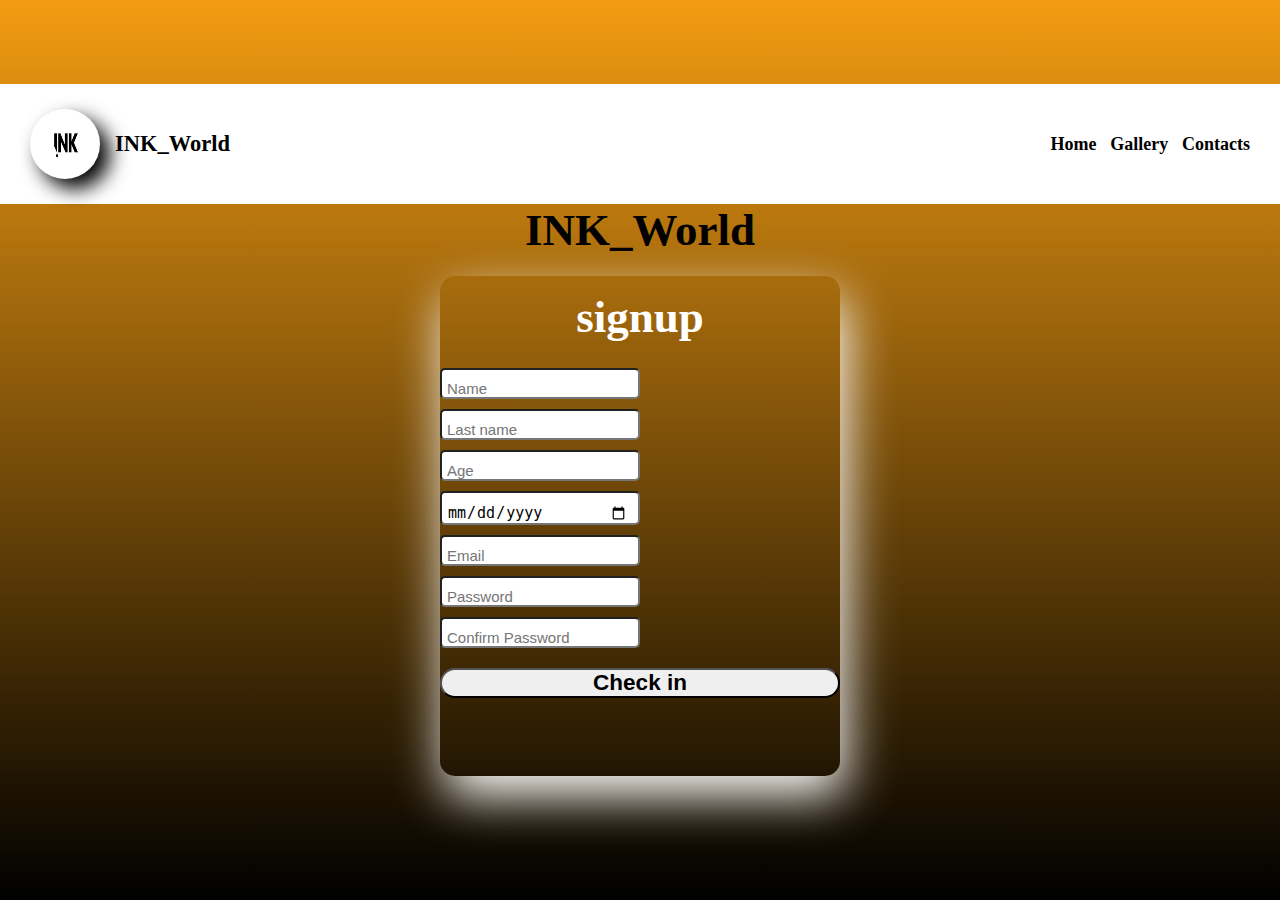
<file: Web Site-INK_World/Contacts.html>
<!DOCTYPE html>
<html lang="en">
    <head>
        <meta charset="UTF-8">
        <meta name="viewport" content="width=device-width, initial-scale=1.0">
        <title>Contacts</title>
        <link rel="stylesheet" href="Contacts.css">
        <link rel="icon" sizes="64x64" href="imagenes/INK tattoo.jpeg">
    </head>
    <body> 
        <header>
            <a href="" class="logo">
                <img src="imagenes/INK tattoo.jpeg" alt="company logo" class="logo-img">
                <p class="logo-nombre">INK_World</p>
            </a>
            <nav>
                <a href="Home.html" class="nav-link">Home</a>
                <a href="Gallery.html" class="nav-link">Gallery</a>
                <a href="Contacts.html" class="nav-link">Contacts</a>
            </nav>
        </header>

        <div">
            <h1 class="titulo">INK_World</h1>
        </div>

        <div class="container">
            <div class="signup">
                <form>
                <label for="chk" class="sig">signup</label>
                <input type="text" name="Nombre" placeholder="Name">
                <input type="text" name="Apellido" placeholder="Last name">
                <input type="number" name="Edad" placeholder="Age">
                <input type="date" name="Fecha de Nacimiento" placeholder="Birthdate">
                <input type="email" name="Correo Electronico" placeholder="Email">
                <input type="password" name="Contraseña" placeholder="Password">
                <input type="password" name="Confirma Contraseña" placeholder="Confirm Password">
                
                </form>
                <button>Check in</button>
            </div>
            
        </div>
    </body>
</html>
</file>
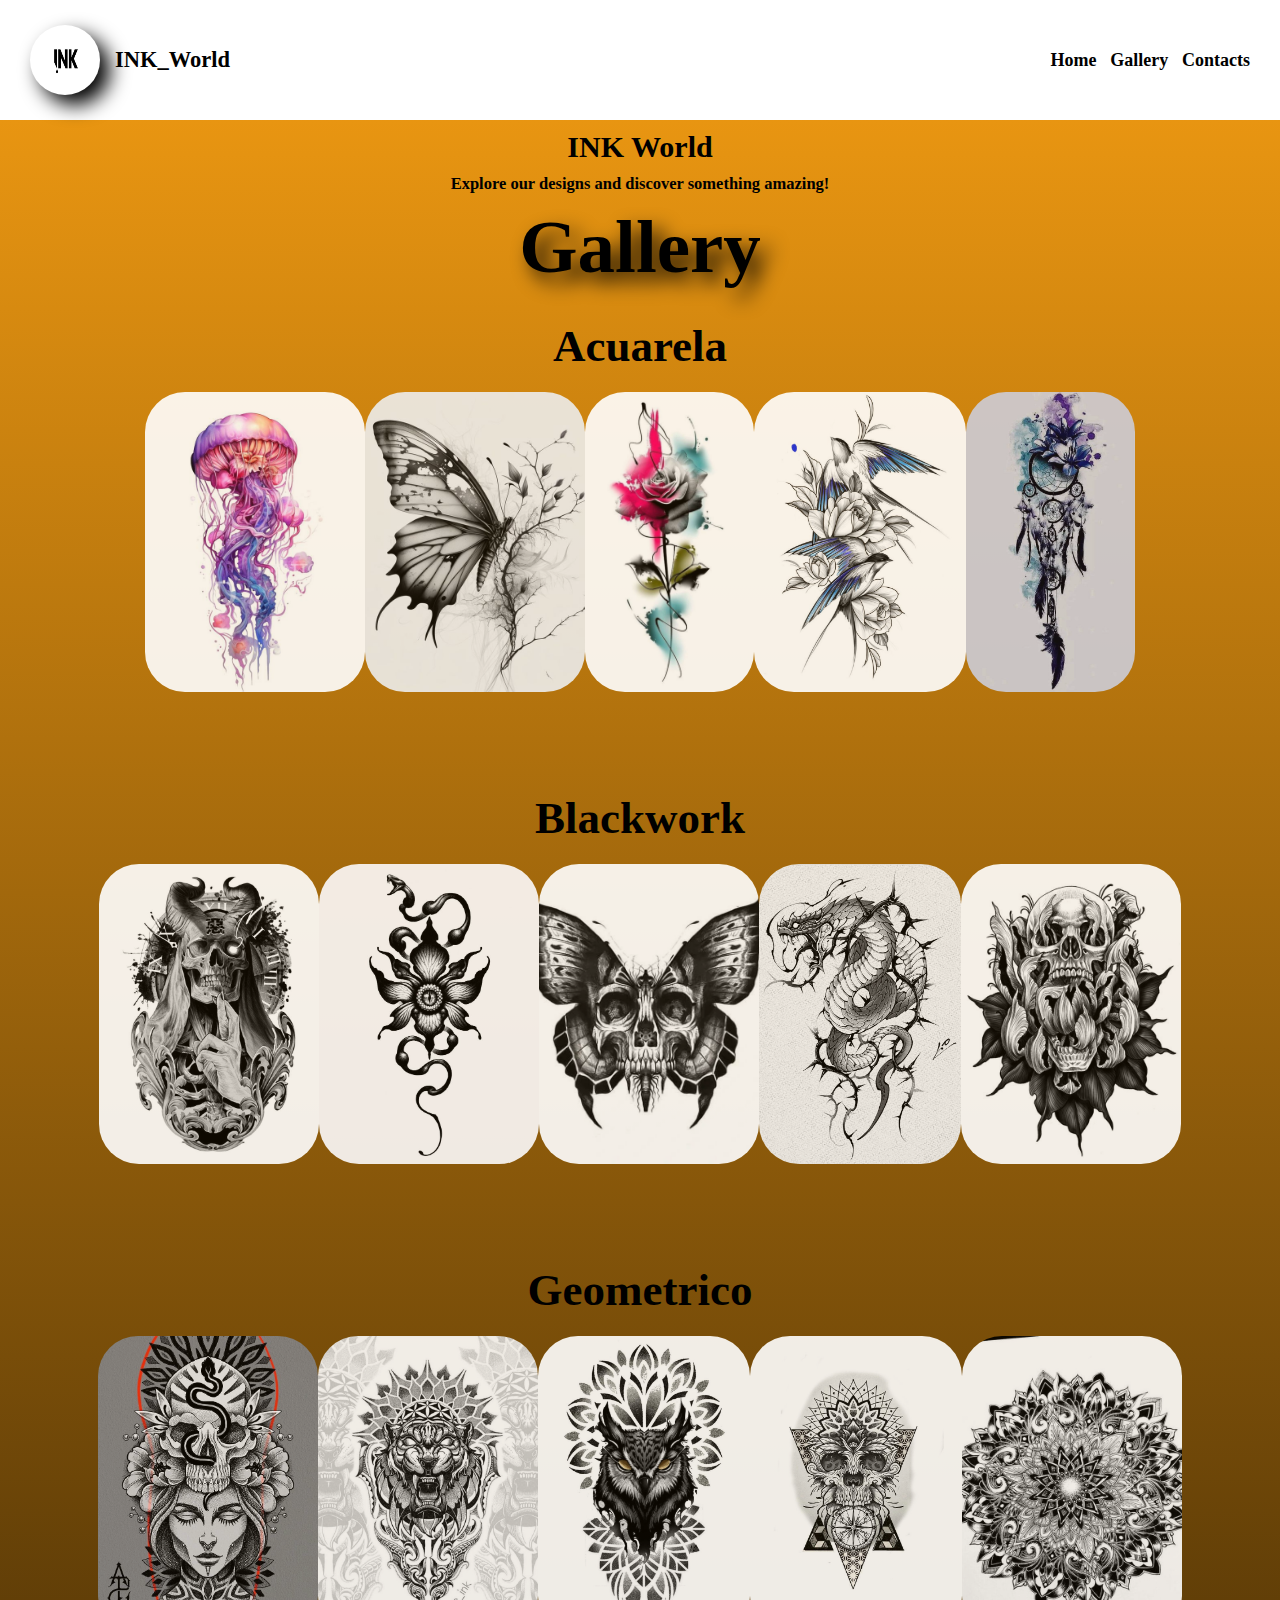
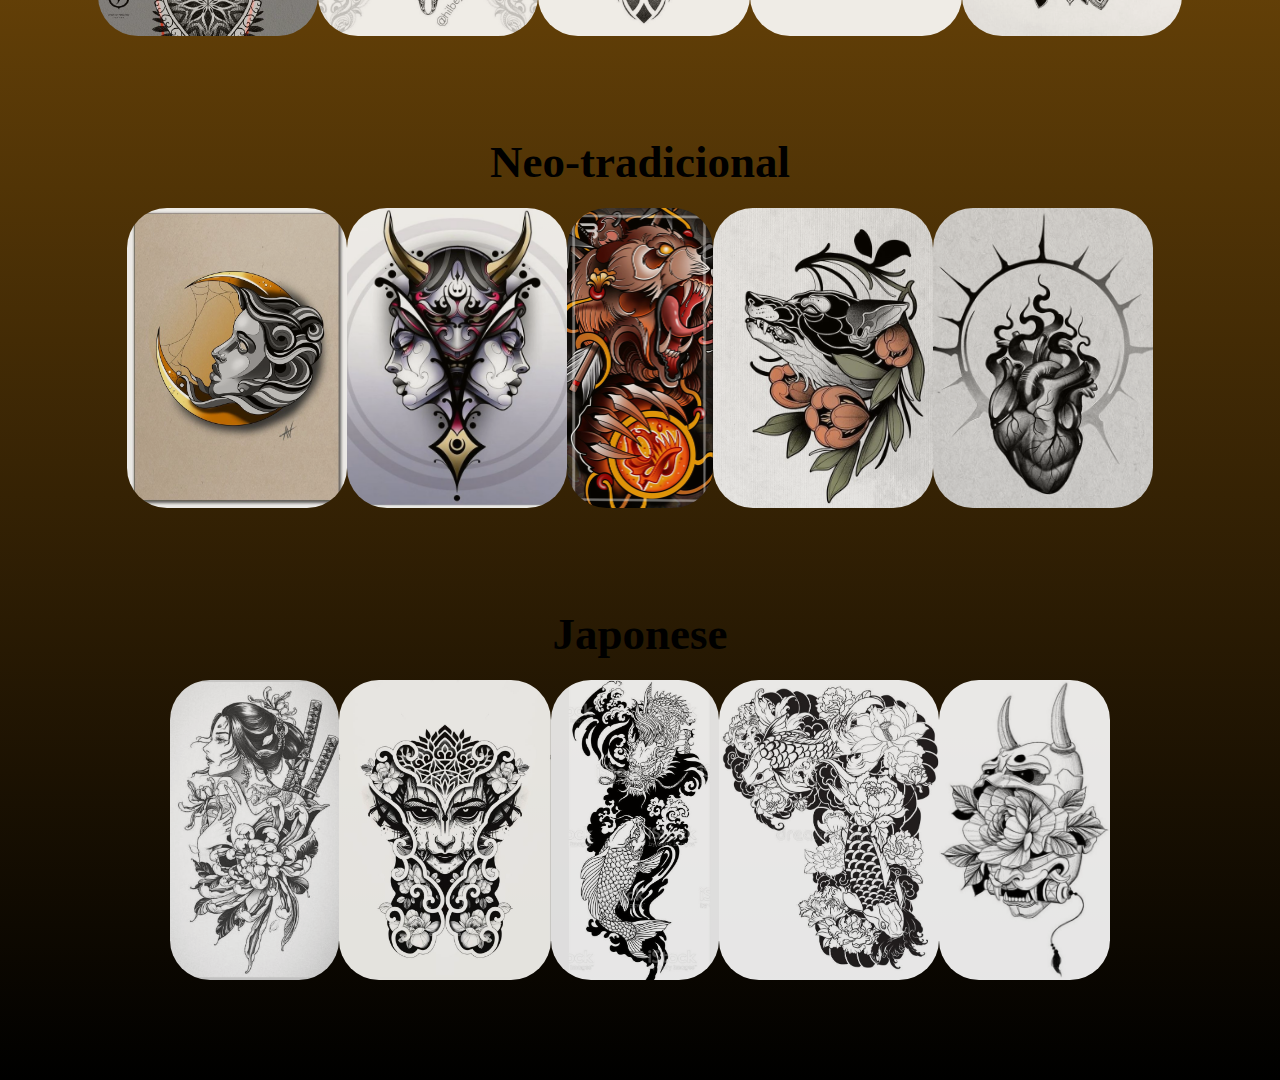
<file: Web Site-INK_World/Gallery.html>
<!DOCTYPE html>
<html lang="en">
    <head>
        <meta charset="UTF-8">
        <meta name="viewport" content="width=device-width, initial-scale=1.0">
        <title>Gallery</title>
        <link rel="stylesheet" href="Gallery.css">
        <link rel="icon" sizes="64x64" href="imagenes/INK tattoo.jpeg">
    </head>
    <body>
        <header>
            <a href="" class="logo">
                <img src="imagenes/INK tattoo.jpeg" alt="company logo" class="logo-img">
                <p class="logo-nombre">INK_World</p>
            </a>
            <nav>
                <a href="Home.html" class="nav-link">Home</a>
                <a href="Gallery.html" class="nav-link">Gallery</a>
                <a href="Contacts.html" class="nav-link">Contacts</a>
            </nav>
        </header>

        <div class="titulo">
            <h1 class="ink">INK World</h1>
            <p class="p">Explore our designs and discover something amazing!</p>
            <h1 class="gal">Gallery</h1>
        </div>

    <div class="gallery">
        <div class="box">
            <h1 class="h1">Acuarela</h1>
            <section class="box-2">
                <img src="gallery/acuarela.01.jpeg" alt="">
                <img src="gallery/acuarela.02.jpeg" alt="">
                <img src="gallery/acuarela.03.jpeg" alt="">
                <img src="gallery/acuarela.04.jpeg" alt="">
                <img src="gallery/acuarela.05.jpeg" alt="">
            </section>
        </div>

        <h1 class="h1">Blackwork</h1>
        <section>
            <img src="gallery/blackwork.01.jpeg" alt="">
            <img src="gallery/blackwork.02.jpeg" alt="">
            <img src="gallery/blackwork.03.jpeg" alt="">
            <img src="gallery/blackwork.04.jpeg" alt="">
            <img src="gallery/blackwork.05.jpeg" alt="">
        </section>

        <h1 class="h1">Geometrico</h1>
        <section>
            <img src="gallery/geometrico.01.jpeg" alt="">
            <img src="gallery/geometrico.02.jpeg" alt="">
            <img src="gallery/geometrico.03.jpeg" alt="">
            <img src="gallery/geometrico.04.jpeg" alt="">
            <img src="gallery/geometrico.05.jpeg" alt="">
        </section>

        <h1 class="h1">Neo-tradicional</h1>
        <section>
            <img src="gallery/neo-tradicional.01.jpeg" alt="">
            <img src="gallery/neo-tradicional.02.jpeg" alt="">
            <img src="gallery/neo-tradicional.03.jpeg" alt="">
            <img src="gallery/neo-tradicional.04.jpeg" alt="">
            <img src="gallery/neo-tradicional.05.jpeg" alt="">
        </section>

        <h1 class="h1">Japonese</h1>
        <section>
            <img src="gallery/japonese.01.jpeg" alt="">
            <img src="gallery/japonese.02.jpeg" alt="">
            <img src="gallery/japonese.03.jpeg" alt="">
            <img src="gallery/japonese.04.jpeg" alt="">
            <img src="gallery/japonese.05.jpeg" alt="">
        </section>
    </div>

    </body>
</html>
</file>
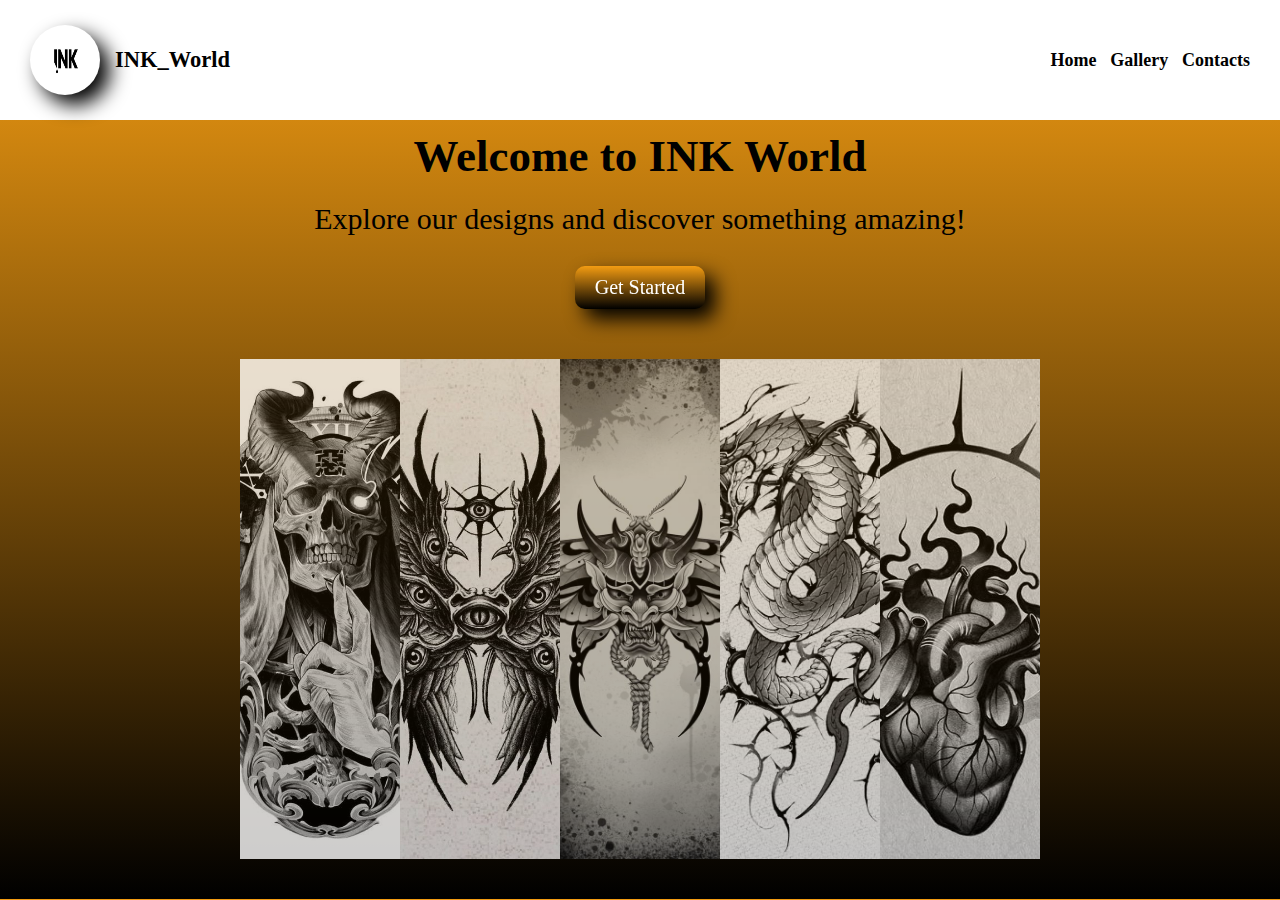
<file: Web Site-INK_World/Home.html>
<!DOCTYPE html>
<html lang="en">
    <head>
        <meta charset="UTF-8">
        <meta name="viewport" content="width=device-width, initial-scale=1.0">
        <title>INK_World</title>
        <link rel="stylesheet" href="Home.css">
        <link rel="icon" sizes="64x64" href="imagenes/INK tattoo.jpeg">
    </head>
    <body>
        <header>
            <a href="" class="logo">
                <img src="imagenes/INK tattoo.jpeg" alt="company logo" class="logo-img">
                <p class="logo-nombre">INK_World</p>
            </a>
            <nav>
                <a href="Home.html" class="nav-link">Home</a>
                <a href="Gallery.html" class="nav-link">Gallery</a>
                <a href="Contacts.html" class="nav-link">Contacts</a>
            </nav>
        </header>
        

        <main>
            <section class="action">
                <h1>Welcome to INK World</h1>
                <p>Explore our designs and discover something amazing!</p>
                <a href="Gallery.html"btn"><button>Get Started</button></a>
            </section>
        </main>

        <section>
            <div>
                <img src="imagenes/tattoo.1.jpeg" alt="tatuaje de calavera con cuernos increíble">
                <img src="imagenes/tattoo.2.jpeg" alt="tatuaje de angel seraphin">
                <img src="imagenes/tattoo.3.jpeg" alt="tatuaje de polilla con rostro de oni">
                <img src="imagenes/tattoo.4.jpeg" alt="tatuaje de serpiente con ramas de puas">
                <img src="imagenes/tattoo.5.jpeg" alt="tatuaje de corazón en llamas">
            </div>
        </section>
        
    </body>
</html>
</file>
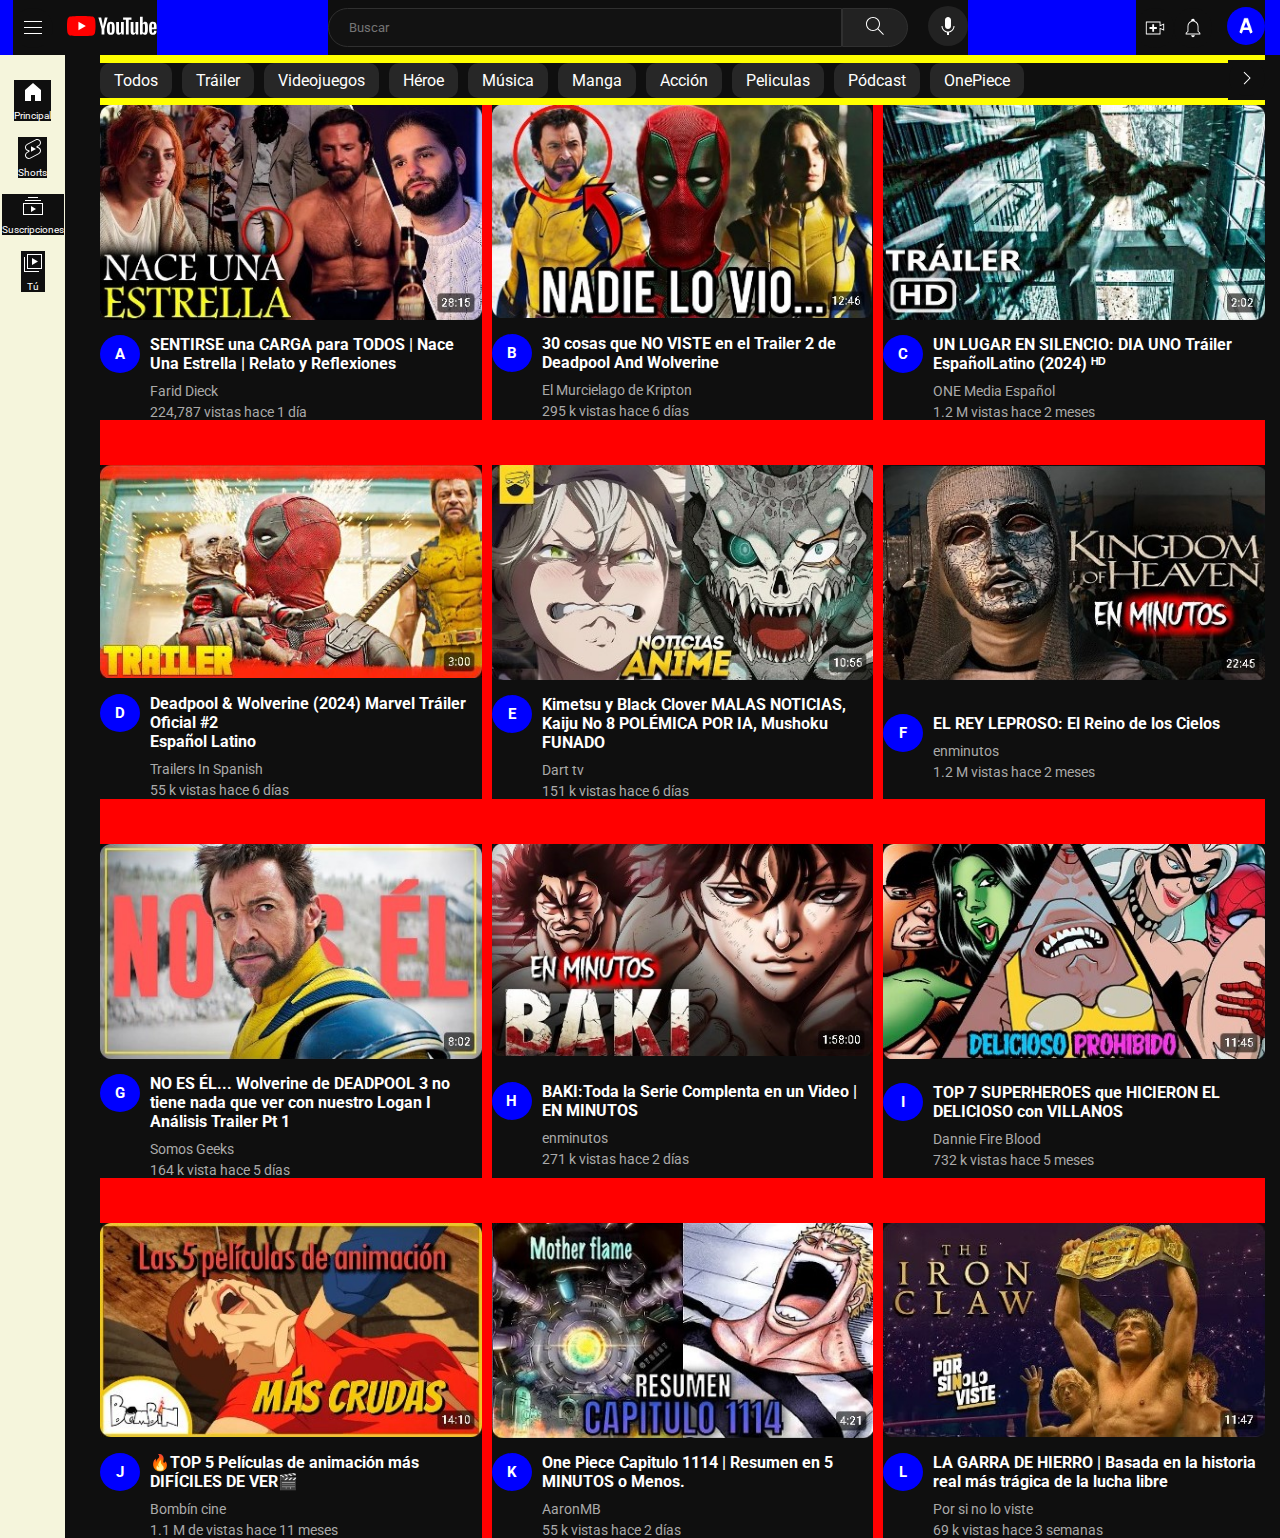
<file: Youtube_Responsive/youtube.html>
<!DOCTYPE html>
<html lang="en">
<head>
    <meta charset="UTF-8">
    <meta name="viewport" content="width=device-width, initial-scale=1.0">
    <title>Document</title>
    <link rel="stylesheet" href="youtube.css">
    <link rel="preconnect" href="https://fonts.googleapis.com">
    <link rel="preconnect" href="https://fonts.gstatic.com" crossorigin>
    <link href="https://fonts.googleapis.com/css2?family=Roboto:ital,wght@0,100;0,300;0,400;0,500;0,700;0,900;1,100;1,300;1,400;1,500;1,700;1,900&display=swap" rel="stylesheet">
</head>

<body>
    <!-- NAVEGADOR -->
    <nav id="nav">
        <div class="menu-logo">
            <svg fill="white" xmlns="http://www.w3.org/2000/svg" height="24px" viewBox="0 0 24 24" width="24px" focusable="false" id="menu"><path d="M21 6H3V5h18v1zm0 5H3v1h18v-1zm0 6H3v1h18v-1z"></path></svg>
            <div class="logo">
                <svg xmlns="http://www.w3.org/2000/svg" 
                    id="logo-youtube" 
                    class="external-icon" 
                    viewBox="0 0 90 20" 
                    focusable="false"
                    fill="white"

                    <svg id="yt-logo-updated_yt6" viewBox="0 0 90 20" preserveAspectRatio="xMidYMid meet" xmlns="http://www.w3.org/2000/svg">
                        <g>
                            <path d="M27.9727 3.12324C27.6435 1.89323 26.6768 0.926623 25.4468 0.597366C23.2197 2.24288e-07 14.285 0 14.285 0C14.285 0 5.35042 2.24288e-07 3.12323 0.597366C1.89323 0.926623 0.926623 1.89323 0.597366 3.12324C2.24288e-07 5.35042 0 10 0 10C0 10 2.24288e-07 14.6496 0.597366 16.8768C0.926623 18.1068 1.89323 19.0734 3.12323 19.4026C5.35042 20 14.285 20 14.285 20C14.285 20 23.2197 20 25.4468 19.4026C26.6768 19.0734 27.6435 18.1068 27.9727 16.8768C28.5701 14.6496 28.5701 10 28.5701 10C28.5701 10 28.5677 5.35042 27.9727 3.12324Z" fill="#FF0000"></path>
                            <path d="M11.4253 14.2854L18.8477 10.0004L11.4253 5.71533V14.2854Z" fill="white"></path>
                        </g>
                        <g>
                            <g id="youtube-paths_yt6">
                                <path d="M34.6024 13.0036L31.3945 1.41846H34.1932L35.3174 6.6701C35.6043 7.96361 35.8136 9.06662 35.95 9.97913H36.0323C36.1264 9.32532 36.3381 8.22937 36.665 6.68892L37.8291 1.41846H40.6278L37.3799 13.0036V18.561H34.6001V13.0036H34.6024Z"></path>
                                <path d="M41.4697 18.1937C40.9053 17.8127 40.5031 17.22 40.2632 16.4157C40.0257 15.6114 39.9058 14.5437 39.9058 13.2078V11.3898C39.9058 10.0422 40.0422 8.95805 40.315 8.14196C40.5878 7.32588 41.0135 6.72851 41.592 6.35457C42.1706 5.98063 42.9302 5.79248 43.871 5.79248C44.7976 5.79248 45.5384 5.98298 46.0981 6.36398C46.6555 6.74497 47.0647 7.34234 47.3234 8.15137C47.5821 8.96275 47.7115 10.0422 47.7115 11.3898V13.2078C47.7115 14.5437 47.5845 15.6161 47.3329 16.4251C47.0812 17.2365 46.672 17.8292 46.1075 18.2031C45.5431 18.5771 44.7764 18.7652 43.8098 18.7652C42.8126 18.7675 42.0342 18.5747 41.4697 18.1937ZM44.6353 16.2323C44.7905 15.8231 44.8705 15.1575 44.8705 14.2309V10.3292C44.8705 9.43077 44.7929 8.77225 44.6353 8.35833C44.4777 7.94206 44.2026 7.7351 43.8074 7.7351C43.4265 7.7351 43.156 7.94206 43.0008 8.35833C42.8432 8.77461 42.7656 9.43077 42.7656 10.3292V14.2309C42.7656 15.1575 42.8408 15.8254 42.9914 16.2323C43.1419 16.6415 43.4123 16.8461 43.8074 16.8461C44.2026 16.8461 44.4777 16.6415 44.6353 16.2323Z"></path>
                                <path d="M56.8154 18.5634H54.6094L54.3648 17.03H54.3037C53.7039 18.1871 52.8055 18.7656 51.6061 18.7656C50.7759 18.7656 50.1621 18.4928 49.767 17.9496C49.3719 17.4039 49.1743 16.5526 49.1743 15.3955V6.03751H51.9942V15.2308C51.9942 15.7906 52.0553 16.188 52.1776 16.4256C52.2999 16.6631 52.5045 16.783 52.7914 16.783C53.036 16.783 53.2712 16.7078 53.497 16.5573C53.7228 16.4067 53.8874 16.2162 53.9979 15.9858V6.03516H56.8154V18.5634Z"></path>
                                <path d="M64.4755 3.68758H61.6768V18.5629H58.9181V3.68758H56.1194V1.42041H64.4755V3.68758Z"></path>
                                <path d="M71.2768 18.5634H69.0708L68.8262 17.03H68.7651C68.1654 18.1871 67.267 18.7656 66.0675 18.7656C65.2373 18.7656 64.6235 18.4928 64.2284 17.9496C63.8333 17.4039 63.6357 16.5526 63.6357 15.3955V6.03751H66.4556V15.2308C66.4556 15.7906 66.5167 16.188 66.639 16.4256C66.7613 16.6631 66.9659 16.783 67.2529 16.783C67.4974 16.783 67.7326 16.7078 67.9584 16.5573C68.1842 16.4067 68.3488 16.2162 68.4593 15.9858V6.03516H71.2768V18.5634Z"></path>
                                <path d="M80.609 8.0387C80.4373 7.24849 80.1621 6.67699 79.7812 6.32186C79.4002 5.96674 78.8757 5.79035 78.2078 5.79035C77.6904 5.79035 77.2059 5.93616 76.7567 6.23014C76.3075 6.52412 75.9594 6.90747 75.7148 7.38489H75.6937V0.785645H72.9773V18.5608H75.3056L75.5925 17.3755H75.6537C75.8724 17.7988 76.1993 18.1304 76.6344 18.3774C77.0695 18.622 77.554 18.7443 78.0855 18.7443C79.038 18.7443 79.7412 18.3045 80.1904 17.4272C80.6396 16.5476 80.8653 15.1765 80.8653 13.3092V11.3266C80.8653 9.92722 80.7783 8.82892 80.609 8.0387ZM78.0243 13.1492C78.0243 14.0617 77.9867 14.7767 77.9114 15.2941C77.8362 15.8115 77.7115 16.1808 77.5328 16.3971C77.3564 16.6158 77.1165 16.724 76.8178 16.724C76.585 16.724 76.371 16.6699 76.1734 16.5594C75.9759 16.4512 75.816 16.2866 75.6937 16.0702V8.96062C75.7877 8.6196 75.9524 8.34209 76.1852 8.12337C76.4157 7.90465 76.6697 7.79646 76.9401 7.79646C77.2271 7.79646 77.4481 7.90935 77.6034 8.13278C77.7609 8.35855 77.8691 8.73485 77.9303 9.26636C77.9914 9.79787 78.022 10.5528 78.022 11.5335V13.1492H78.0243Z"></path>
                                <path d="M84.8657 13.8712C84.8657 14.6755 84.8892 15.2776 84.9363 15.6798C84.9833 16.0819 85.0821 16.3736 85.2326 16.5594C85.3831 16.7428 85.6136 16.8345 85.9264 16.8345C86.3474 16.8345 86.639 16.6699 86.7942 16.343C86.9518 16.0161 87.0365 15.4705 87.0506 14.7085L89.4824 14.8519C89.4965 14.9601 89.5035 15.1106 89.5035 15.3011C89.5035 16.4582 89.186 17.3237 88.5534 17.8952C87.9208 18.4667 87.0247 18.7536 85.8676 18.7536C84.4777 18.7536 83.504 18.3185 82.9466 17.446C82.3869 16.5735 82.1094 15.2259 82.1094 13.4008V11.2136C82.1094 9.33452 82.3987 7.96105 82.9772 7.09558C83.5558 6.2301 84.5459 5.79736 85.9499 5.79736C86.9165 5.79736 87.6597 5.97375 88.1771 6.32888C88.6945 6.684 89.059 7.23433 89.2707 7.98457C89.4824 8.7348 89.5882 9.76961 89.5882 11.0913V13.2362H84.8657V13.8712ZM85.2232 7.96811C85.0797 8.14449 84.9857 8.43377 84.9363 8.83593C84.8892 9.2381 84.8657 9.84722 84.8657 10.6657V11.5641H86.9283V10.6657C86.9283 9.86133 86.9001 9.25221 86.846 8.83593C86.7919 8.41966 86.6931 8.12803 86.5496 7.95635C86.4062 7.78702 86.1851 7.7 85.8864 7.7C85.5854 7.70235 85.3643 7.79172 85.2232 7.96811Z"></path>
                            </g>
                        </g>
                    </svg>
                </svg>
            </div>
        </div>

        <!-- Barra de busqueda -->
        <div class="busqueda">
            <div class="barra-nav">
                <input type="text" name="search" placeholder="Buscar">
                <button>
                    <svg fill="white" xmlns="http://www.w3.org/2000/svg" enable-background="new 0 0 24 24" height="24px" viewBox="0 0 24 24" width="24px" focusable="false"><path d="m20.87 20.17-5.59-5.59C16.35 13.35 17 11.75 17 10c0-3.87-3.13-7-7-7s-7 3.13-7 7 3.13 7 7 7c1.75 0 3.35-.65 4.58-1.71l5.59 5.59.7-.71zM10 16c-3.31 0-6-2.69-6-6s2.69-6 6-6 6 2.69 6 6-2.69 6-6 6z"></path></svg>
                </button>
            </div>
            <button class="button-micro">
                <svg fill="white" xmlns="http://www.w3.org/2000/svg" height="24px" viewBox="0 0 24 24" width="24px" focusable="false"><path d="M12 3c-1.66 0-3 1.37-3 3.07v5.86c0 1.7 1.34 3.07 3 3.07s3-1.37 3-3.07V6.07C15 4.37 13.66 3 12 3zm6.5 9h-1c0 3.03-2.47 5.5-5.5 5.5S6.5 15.03 6.5 12h-1c0 3.24 2.39 5.93 5.5 6.41V21h2v-2.59c3.11-.48 5.5-3.17 5.5-6.41z"></path></svg>
            </button>
        </div>

        <!-- Sección-Notificación -->
        <div class="Sección-Notificación">
            <svg id="button-responsive" fill="white" xmlns="http://www.w3.org/2000/svg" fill="currentColor" height="24px" viewBox="0 0 24 24" width="24px" focusable="false"><path clip-rule="evenodd" d="M16.296 16.996a8 8 0 11.707-.708l3.909 3.91-.707.707-3.909-3.909ZM18 11a7 7 0 11-14 0 7 7 0 0114 0Z" fill-rule="evenodd"></path></svg>
            <svg id="button-responsive" fill="white" xmlns="http://www.w3.org/2000/svg" height="24px" viewBox="0 0 24 24" width="24px" focusable="false"><path d="M12 3c-1.66 0-3 1.37-3 3.07v5.86c0 1.7 1.34 3.07 3 3.07s3-1.37 3-3.07V6.07C15 4.37 13.66 3 12 3zm6.5 9h-1c0 3.03-2.47 5.5-5.5 5.5S6.5 15.03 6.5 12h-1c0 3.24 2.39 5.93 5.5 6.41V21h2v-2.59c3.11-.48 5.5-3.17 5.5-6.41z"></path></svg>
            <svg id="subir" fill="white" xmlns="http://www.w3.org/2000/svg" height="24px" viewBox="0 0 24 24" width="24px" focusable="false"><path d="M14 13h-3v3H9v-3H6v-2h3V8h2v3h3v2zm3-7H3v12h14v-6.39l4 1.83V8.56l-4 1.83V6m1-1v3.83L22 7v8l-4-1.83V19H2V5h16z"></path></svg>
            <svg id="bell" fill="white" xmlns="http://www.w3.org/2000/svg" enable-background="new 0 0 24 24" height="24px" viewBox="0 0 24 24" width="24px" focusable="false"><path d="M10 20h4c0 1.1-.9 2-2 2s-2-.9-2-2zm10-2.65V19H4v-1.65l2-1.88v-5.15C6 7.4 7.56 5.1 10 4.34v-.38c0-1.42 1.49-2.5 2.99-1.76.65.32 1.01 1.03 1.01 1.76v.39c2.44.75 4 3.06 4 5.98v5.15l2 1.87zm-1 .42-2-1.88v-5.47c0-2.47-1.19-4.36-3.13-5.1-1.26-.53-2.64-.5-3.84.03C8.15 6.11 7 7.99 7 10.42v5.47l-2 1.88V18h14v-.23z"></path></svg>
            <div>
                <img src="./icons/A-50.png" alt="" class="icons-3" id="letra-A">
            </div>
            
        </div>
    </nav>
    
    <!-- CONTENIDO PRINCIPAL -->
    <main class="contenido-principal">
        <!-- Columna principal -->
        <aside class="contenido-A">
            <div class="sub-contenido-A1">
                <svg fill="white" xmlns="http://www.w3.org/2000/svg" enable-background="new 0 0 24 24" height="24px" viewBox="0 0 24 24" width="24px" focusable="false"><g><path d="M4 21V10.08l8-6.96 8 6.96V21h-6v-6h-4v6H4z"></path></g></svg>
                <p id="parr">
                    Principal
                </p>
            </div>
            <div class="sub-contenido-A1">
                <svg fill="white" xmlns="http://www.w3.org/2000/svg" height="24px" viewBox="0 0 24 24" width="24px" focusable="false"><path d="M10 14.65v-5.3L15 12l-5 2.65zm7.77-4.33-1.2-.5L18 9.06c1.84-.96 2.53-3.23 1.56-5.06s-3.24-2.53-5.07-1.56L6 6.94c-1.29.68-2.07 2.04-2 3.49.07 1.42.93 2.67 2.22 3.25.03.01 1.2.5 1.2.5L6 14.93c-1.83.97-2.53 3.24-1.56 5.07.97 1.83 3.24 2.53 5.07 1.56l8.5-4.5c1.29-.68 2.06-2.04 1.99-3.49-.07-1.42-.94-2.68-2.23-3.25zm-.23 5.86-8.5 4.5c-1.34.71-3.01.2-3.72-1.14-.71-1.34-.2-3.01 1.14-3.72l2.04-1.08v-1.21l-.69-.28-1.11-.46c-.99-.41-1.65-1.35-1.7-2.41-.05-1.06.52-2.06 1.46-2.56l8.5-4.5c1.34-.71 3.01-.2 3.72 1.14.71 1.34.2 3.01-1.14 3.72L15.5 9.26v1.21l1.8.74c.99.41 1.65 1.35 1.7 2.41.05 1.06-.52 2.06-1.46 2.56z"></path></svg>
                <p id="parr">
                    Shorts
                </p>
            </div>
            <div class="sub-contenido-A1">
                <svg fill="white" xmlns="http://www.w3.org/2000/svg" enable-background="new 0 0 24 24" height="24px" viewBox="0 0 24 24" width="24px" focusable="false"><path d="M10 18v-6l5 3-5 3zm7-15H7v1h10V3zm3 3H4v1h16V6zm2 3H2v12h20V9zM3 10h18v10H3V10z"></path></svg>
                <p id="parr">
                    Suscripciones
                </p>
            </div>
            <div class="sub-contenido-A1">
                <svg fill="white" xmlns="http://www.w3.org/2000/svg" enable-background="new 0 0 24 24" height="24px" viewBox="0 0 24 24" width="24px" focusable="false"><path d="m11 7 6 3.5-6 3.5V7zm7 13H4V6H3v15h15v-1zm3-2H6V3h15v15zM7 17h13V4H7v13z"></path></svg>
                <p id="parr">
                    Tú
                </p>
            </div>
        </aside>
        
        <section>
            <div class="list">
                <div class="list-button">
                    <button class="butt-1">Todos</button>
                    <button class="butt-2">Tráiler</button>
                    <button class="butt-3">Videojuegos</button>
                    <button class="butt-4">Héroe</button>
                    <button class="butt-5">Música</button>
                    <button class="butt-6">Manga</button>
                    <button class="butt-7">Acción</button>
                    <button class="butt-8">Peliculas</button>
                    <button class="butt-9">Pódcast</button>
                    <button class="butt-10">OnePiece</button>
                    <button class="butt-11">Suspenso</button>
                    <button class="butt-12">vistos</button>
                </div>
                <div class="butt-div">
                    <button class="button-">
                        <svg fill="white" xmlns="http://www.w3.org/2000/svg" height="24px" viewBox="0 0 24 24" width="24px" focusable="false"><path d="m9.4 18.4-.7-.7 5.6-5.6-5.7-5.7.7-.7 6.4 6.4-6.3 6.3z"></path></svg>
                    </button>
                </div>
            </div>

            <div class="videos">
                <div class="img-video">
                    <img src="./capture-img/Captura-1.jpeg" alt="">
                    <div class="info">
                        <div >
                            <h1 class="perfil">A</h1>
                        </div>
                        <div class="titulos">
                            <div>
                                <h4>SENTIRSE una CARGA para TODOS | Nace Una Estrella | Relato y Reflexiones</h4>
                            </div>
                            <div class="p">
                                <p>Farid Dieck</p>
                                <p>224,787 vistas hace 1 día</p>
                            </div>
                        </div>
                    </div>
                </div>

                <div class="img-video">
                    <img src="./capture-img/Captura-2.jpeg" alt="">
                    <div class="info">
                        <div>
                            <h1 class="perfil">B</h1>
                        </div>
                        <div class="titulos">
                            <div>
                                <h4>30 cosas que NO VISTE en el Trailer 2 de Deadpool And Wolverine</h4>
                            </div>
                            <div class="p">
                                <p>El Murcielago de Kripton</p>
                                <p>295 k vistas hace 6 días</p>
                            </div>
                        </div>
                    </div>
                </div>

                <div class="img-video">
                    <img src="./capture-img/Captura-3.jpeg" alt="">
                    <div class="info">
                        <div>
                            <h1 class="perfil">C</h1>
                        </div>
                        <div class="titulos">
                            <div>
                                <h4>UN LUGAR EN SILENCIO: DIA UNO Tráiler EspañolLatino (2024) ᴴᴰ</h4>
                            </div>
                            <div class="p">
                                <p>ONE Media Español</p>
                                <p>1.2 M vistas hace 2 meses</p>
                            </div>
                        </div>
                    </div>
                </div>

                <div class="img-video">
                    <img src="./capture-img/Captura-4.jpeg" alt="">
                    <div class="info">
                        <div>
                            <h1 class="perfil">D</h1>
                        </div>
                        <div class="titulos">
                            <div>
                                <h4>Deadpool & Wolverine (2024) Marvel Tráiler Oficial #2 <br>Español Latino</h4>
                            </div>
                            <div class="p">
                                <p>Trailers In Spanish</p>
                                <p>55 k vistas hace 6 días</p>
                            </div>
                        </div>
                    </div>
                </div>

                <div class="img-video">
                    <img src="./capture-img/Captura-5.jpeg" alt="">
                    <div class="info">
                        <div>
                            <h1 class="perfil">E</h1>
                        </div>
                        <div class="titulos">
                            <div>
                                <h4>Kimetsu y Black Clover MALAS NOTICIAS, Kaiju No 8 POLÉMICA POR IA, Mushoku FUNADO</h4>
                            </div>
                            <div class="p">
                                <p>Dart tv</p>
                                <p>151 k vistas hace 6 días</p>
                            </div>
                        </div>
                    </div>
                </div>

                <div class="img-video">
                    <img src="./capture-img/Captura-6.jpeg" alt="">
                    <div class="info">
                        <div>
                            <h1 class="perfil">F</h1>
                        </div>
                        <div class="titulos">
                            <div>
                                <h4>EL REY LEPROSO: El Reino de los Cielos</h4>
                            </div>
                            <div class="p">
                                <p>enminutos</p>
                                <p>1.2 M vistas hace 2 meses</p>                                
                            </div>
                        </div>
                    </div>
                </div>

                <div class="img-video">
                    <img src="./capture-img/Captura-7.jpeg" alt="">
                    <div class="info">
                        <div>
                            <h1 class="perfil">G</h1>
                        </div>
                        <div class="titulos">
                            <div>
                                <h4>NO ES ÉL... Wolverine de DEADPOOL 3 no tiene nada que ver con nuestro Logan I Análisis Trailer Pt 1 </h4>
                            </div>
                            <div class="p">
                                <p>Somos Geeks</p>
                                <p>164 k vista hace 5 días</p>
                            </div>
                        </div>
                    </div>
                </div>

                <div class="img-video">
                    <img src="./capture-img/Captura-8.jpeg" alt="">
                    <div class="info">
                        <div>
                            <h1 class="perfil">H</h1>
                        </div>
                        <div class="titulos">
                            <div>
                                <h4>BAKI:Toda la Serie Complenta en un Video | EN MINUTOS</h4>
                            </div>
                            <div class="p">
                                <p>enminutos</p>
                                <p>271 k vistas hace 2 días</p>
                            </div>
                        </div>
                    </div>
                </div>

                <div class="img-video">
                    <img src="./capture-img/Captura-9.jpeg" alt="">
                    <div class="info">
                        <div>
                            <h1 class="perfil">I</h1>
                        </div>
                        <div class="titulos">
                            <div>
                                <h4>TOP 7 SUPERHEROES que HICIERON EL DELICIOSO con VILLANOS</h4>
                            </div>
                            <div class="p">
                                <p>Dannie Fire Blood</p>
                                <p>732 k vistas hace 5 meses</p>
                            </div>
                        </div>
                    </div>
                </div>

                <div class="img-video">
                    <img src="./capture-img/Captura-10.jpeg" alt="">
                    <div class="info">
                        <div>
                            <h1 class="perfil">J</h1>
                        </div>
                        <div class="titulos">
                            <div>
                                <h4>🔥TOP 5 Películas de animación más DIFÍCILES DE VER🎬</h4>
                            </div>
                            <div class="p">
                                <p>Bombín cine</p>
                                <p>1.1 M de vistas hace 11 meses</p>
                            </div>
                        </div>
                    </div>
                </div>

                <div class="img-video">
                    <img src="./capture-img/Captura-11.jpeg" alt="">
                    <div class="info">
                        <div>
                            <h1 class="perfil">K</h1>
                        </div>
                        <div class="titulos">
                            <div>
                                <h4>One Piece Capitulo 1114 | Resumen en 5 MINUTOS o Menos. </h4>
                            </div>
                            <div class="p">
                                <p>AaronMB</p>
                                <p>55 k vistas hace 2 días</p>
                            </div>
                        </div>
                    </div>
                </div>

                <div class="img-video">
                    <img src="./capture-img/Captura-12.jpeg" alt="">
                    <div class="info">
                        <div>
                            <h1 class="perfil">L</h1>
                        </div>
                        <div class="titulos">
                            <div>
                                <h4>LA GARRA DE HIERRO | Basada en la historia real más trágica de la lucha libre </h4>
                            </div>
                            <div class="p">
                                <p>Por si no lo viste</p>
                                <p>69 k vistas hace 3 semanas</p>
                            </div>
                        </div>
                    </div>
                </div> 
                
            </div>
        </section>
    </main>
    
</body>
</html>
</file>
<file: Web Site-INK_World/Contacts.css>
*{
    box-sizing: border-box;
    margin: 0;
    padding: 0;
    font-size: 15px;
}

body {
    margin: 0;
    min-height: 100vh;
    display: flex;
    flex-direction: column;
    justify-content: center;
    align-items: center;
    font-family: "poppins" sans-serif; 
    background: linear-gradient(to bottom, #f39c12, #000000)
}

 /* Encabezado */
a {
    text-decoration: none;
    color: #000000;
}
header {
    width: 100%;
    min-height: 70px;
    display: flex;
    flex-direction:row;
    align-items:center;
    background-color: #fff;
    padding: 10px 30px;
}

.logo {
    display: flex;
    align-items: center;
    padding: 15px 0px;
}

.logo-nombre {
    font-size: 1.5em;
    font-weight: bolder;
}

.logo-img {
    height: 70px;
    width: 70px;
    margin-right: 15px;
    border-radius: 50px;
    filter: drop-shadow(10px 10px 10px #000000);
}

nav a {
    padding-left: 10px;
    font-size: 1.2em;
    font-weight: bolder;
}

nav a:hover {
    color: red;
}

@media (min-width:600px) {
    header {
        flex-direction: row;
        justify-content: space-between;
    }
}

/* Titulo */
.titulo { 
    font-size: 3em;
    margin-bottom: 20px;
    display: flex;
    justify-content: center;
}

/* Formulario */
.container {
    width: 400px;
    height: 500px;
    overflow: hidden;
    border-radius: 15px;
    box-shadow: 5px 20px 50px #fff;
    margin-bottom: 40px;
}
.signup {
    position: relative;
    width: 100%;
    height: 100%;
    display: flex;
    flex-direction: column;

}

form label {
    font-size: 3em;
    font-weight: bolder;
    display: flex;
    justify-content: center;
    color: #fff;
    margin: 15px;
}

form input {
    border-radius: 5px;
    padding: 10px 10px 0px 5px;
    margin-top: 10px;
    width: 200px;
}


button {
    font-size: 1.5em;
    font-weight: bolder;
    display: flex;
    justify-content: center;
    border-radius: 20px;
    margin-top: 20px;
}
</file>
<file: Web Site-INK_World/Gallery.css>
*{
    box-sizing: border-box;
    margin: 0;
    padding: 0;
    font-size: 15px;
}

/* body - cuerpo */
body {
    margin: 0;
    width: 100%;
    display: flex;
    flex-direction: column;
    align-items: center;
    font-family: "poppins" sans-serif; 
    background: linear-gradient(to bottom, #f39c12, #000000)
}

/* header - Encabezado */
a {
    text-decoration: none;
    color: #000000;
}
header {
    width: 100%;
    min-height: 70px;
    display: flex;
    flex-direction:row;
    align-items:center;
    background-color: #fff;
    padding: 10px 30px;
}

.logo {
    display: flex;
    align-items: center;
    padding: 15px 0px;
}

.logo-nombre {
    font-size: 1.5em;
    font-weight: bolder;
}

.logo-img {
    height: 70px;
    width: 70px;
    margin-right: 15px;
    border-radius: 50px;
    filter: drop-shadow(10px 10px 10px #000000);
}

nav a {
    padding-left: 10px;
    font-size: 1.2em;
    font-weight: bolder;
}

nav a:hover {
    color: red;
}

@media (min-width:600px) {
    header {
        flex-direction: row;
        justify-content: space-between;
    }
}

/* titulo */
.titulo {
    display: flex;
    flex-direction: column;
}
.ink {
    font-size: 2em;
    font-weight: bolder;
    padding: 10px 20px;
    display: flex;
    justify-content: center;
}

.p {
    font-size: 1.1em;
    font-weight: bolder;
}

.gal {
    font-size: 5em;
    font-weight: bolder;
    padding: 10px 20px;
    filter: drop-shadow(10px 10px 10px #000000);
    display: flex;
    justify-content: center;
}

/* Imagenes */
.gallery {
    margin-bottom: 20px;
}


h1 {
    font-size: 3em;
    display: flex;
    flex-direction: column;
    justify-content: center;
    align-items: center;
    padding: 20px ;
}


section {
    display: flex;
    justify-content: center;
    align-items: center;
    width: 600px;
    margin-bottom: 80px;
}

section img {
    width: 220px;
    height: 300px;
    flex-grow: 2;
    object-fit: cover;
    opacity: .9;
    transition: .4s ease;
    border-radius: 40px;
}

section img:hover {
    width: 400px;
    height: 400px;
    opacity: 1;
    filter: contrast(100%);
    transform: rotate(0deg);
    border: 2px;
    box-shadow: 9px 9px 9px black;
    cursor: pointer;
}
</file>
<file: Web Site-INK_World/Home.css>
*{
    box-sizing: border-box;
    margin: 0;
    padding: 0;
    font-size: 15px;
}

body {
    width: 100%;
    /* height: 110vh; */
    display: flex;
    flex-direction: column;
    align-items: center;
    font-family: "poppins" sans-serif; 
    background: linear-gradient(to bottom, #f39c12, #000000)
}

/* Encabezado */
a {
    text-decoration: none;
    color: #000000;
}
header {
    width: 100%;
    min-height: 30px;
    display: flex;
    flex-direction:row;
    align-items:center;
    background-color: #fff;
    padding: 10px 30px;
}

.logo {
    display: flex;
    align-items: center;
    padding: 15px 0px;
}

.logo-nombre {
    font-size: 1.5em;
    font-weight: bolder;
}

.logo-img {
    height: 70px;
    width: 70px;
    margin-right: 15px;
    border-radius: 50px;
    filter: drop-shadow(10px 10px 10px #000000);
}

nav a {
    padding-left: 10px;
    font-size: 1.2em;
    font-weight: bolder;
}

nav a:hover {
    color: red;
}

@media (min-width:600px) {
    header {
        flex-direction: row;
        justify-content: space-between;
    }
}

/* Parte principal */
.action {
    text-align: center;
    flex-direction: column;
    justify-content: start;
    padding: 10px 20px;
}

.action h1 {
    font-size: 3em;
    margin-bottom: 20px;
}

.action p {
    font-size: 2em;
    margin-bottom: 30px;
}

.btn {
    display: inline-block;
    padding: 10px 20px;
    background-color: #333;
    color: #fff;
    text-decoration: none;
    border-radius: 10px;
}

button {
    padding: 10px 20px;
    color: #fff; 
    background: linear-gradient(to bottom, #f39c12, #000000);
    border: none;
    border-radius: 10px;
    font-family: serif;
    font-size: 20px;
    filter: drop-shadow(10px 10px 10px black);
}

button:hover {
    background: linear-gradient(to bottom,#000000, #f39c12);
}

/* imagenes (Tattoo) */
section div {
    display: flex;
    justify-content: center;
    width: 800px;
    height: 500px;
    margin: 40px;
}

section img {
    width: 0px;
    flex-grow: 1;
    object-fit: cover;
    opacity: .8;
    transition: .5s ease;
}

section img:hover {
    cursor: crosshair;
    width: 300px;
    opacity: 1;
    filter: contrast(120%);
}
</file>
<file: Youtube_Responsive/youtube.css>
* {
    margin: 0;
    padding: 0;
    color: white;
    background-color: #0F0F0F;
    font-family: "Roboto", sans-serif;
}

body {
    margin: 0;
    padding: 0;
}


nav {
     background-color: blue;
}
aside {
    background-color: beige;
}
.list{
    background-color: yellow;
}
.videos {
    background-color: red;
}


nav {
    display: flex;
    justify-content: space-between;
    width: 100%;
    min-height: 55px;
    right: 15px;
}
nav>div {
    display: flex;
    justify-content: center;
    align-items: center;
}


svg, img {
    cursor: pointer;
}
.menu-logo {
    display: flex;
    justify-content: center;
    align-items: center;
    gap: 14px;
    position: relative;
    left: 13px;
}
#menu {
    border-radius: 100%;
    padding: 8px;
    width: 24px;
}
#menu:hover {
        background-color: #272727;
}
#logo-youtube {
        width: 90px;
        color: white;
}


.busqueda {
    display: none;
    gap: 20px;
    width: 50%;
} 
.barra-nav {
    display: flex;
    width: 100%;
}
input {
    background-color: #121212;
    border-radius: 20px 0 0 20px;
    padding: 5px 20px;
    width: 150%;
    outline: none;
    border: none;
    border: #303030 1px solid;
}
.barra-nav button {
    border-radius: 0 20px 20px 0;
    border: #303030 1px solid;
    padding: 5px 20px;
    background-color: #222222;
}
.barra-nav > button > svg {
    background-color: #222222;
}
.button-micro {
    border: none;
}
.button-micro > svg {
    padding: 8px;
    background-color: #222222;
    border-radius: 100%;
}



.Sección-Notificación {
        display: flex;
        position: relative;
        right: 15px;
}
.Sección-Notificación > svg {
        width: 22px;
        border-radius: 100px;
        padding: 8px;
}
.Sección-Notificación > svg:hover {
        background-color: #272727;
}
.Sección-Notificación > div > img {
    width: 18px;
    padding: 10px;
    border-radius: 100%;
    margin-left: 15px;
    background-color: blue;
}



main {
    display: grid;
    grid-template-columns: 100%;
}

aside {
    display: none;
    flex-direction: column;
    justify-content: start;
    align-items: center;
    text-align: center;
    padding-top: 25px;
    gap: 16px;
}

aside > div {
    display: flex;
    flex-direction: column;
    justify-content: center;
    align-items: center;
    gap: 6px;
    font-size: 10px;
}

section {
    margin-left: 35px;
    margin-right: 15px;
}

.list {
    display: flex;
    align-items: center;
    height: 50px;
    width: 100%;
}
.list-button {
    display: flex;
    gap: 10px;
    width: 100%;
}
.list-button > button {
    background-color: #272727;
    border: none;
    border-radius: 10px;
    padding: 8px 14px;
    font-size: 100%;
}
.button- {
    border: none;
    margin-left: 1px;
}
.button- > svg {
    padding: 6px;
    border-radius: 100%;
}
.button- > svg:hover {
    background-color: #272727;
}
.butt-5, .butt-6, .butt-7, .butt-8, .butt-9, .butt-10, .butt-11, .butt-12 {
    display: none;
}





.videos {
    display: grid;
    gap: 45px 10px;
    width: 100%;
}
.img-video {
    display: grid;
    grid-template-columns: 100%;  
    width: 100%;
    gap: 15px;
}
.img-video > img {
    width: 100%;
}
.info {
    display: grid;
    grid-template-columns: 40px auto;
    gap: 10px;
}
.perfil {
    display: flex;
    align-items: center;
    justify-content: center;
    background-color: blue;
    border-radius: 100%;
    font-size: 15px;
    padding: 10px;
}
.titulos {
    display: flex;
    flex-direction: column;
    width: 100%;
    gap: 10px;
}
.p {
    display: flex;
    flex-direction: column;
    width: 100%;
    gap: 5px;
}
.p > p {
    display: flex;
    flex-direction: column;
    font-size: 14px;
    color: #AAAAAA;
    gap: 5px;
}



@media only screen and (min-width:600px){
    .busqueda {
        display: flex;
    }

    #button-responsive {
        display: none;
    }

    .list {
        display: flex;
        width: 100%;
    }

    main {
        display: grid;
        grid-template-columns: 65px auto;
        margin: 0;
    }

    aside {
        display: flex;
    }
 

    .videos {
        display: grid;
        grid-template-columns: 1fr;
    }
}


@media only screen and (min-width:700px) {

}


@media only screen and (min-width:800px) {
    .videos {
        display: grid;
        grid-template-columns: 1fr 1fr;
    }
}


@media only screen and (min-width:900px) {
    .videos {
        display: grid;
        grid-template-columns: 1fr 1fr 1fr;
    }
}

@media only screen and (min-width:1000px) {
    .videos {
        display: grid;
        grid-template-columns: 1fr 1fr 1fr;
    }

    .butt-5, .butt-6, .butt-7, .butt-8, .butt-9 {
        display: flex;
    }
    
}

@media only screen and (min-width:1200px) {
    main {
        display: grid;
        grid-template-columns: 65px auto;
        margin: 0;
    }

    .list {
        display: flex;
        /* padding-left: 25px; */
    }

    .butt-5, .butt-6, .butt-7, .butt-8, .butt-9, .butt-10 {
        display: flex;
    }

    .videos {
        display: grid;
        grid-template-columns: 1fr 1fr 1fr;
    }
}

@media only screen and (min-width:1500px) {
    .list-button {
        display: flex;
        justify-content: center;
    }

    .butt-5, .butt-6, .butt-7, .butt-8, .butt-9, .butt-10, .butt-11, .butt-12 {
        display: flex;
    }

    .videos {
        display: grid;
        grid-template-columns: 1fr 1fr 1fr 1fr;
    }
}
</file>
